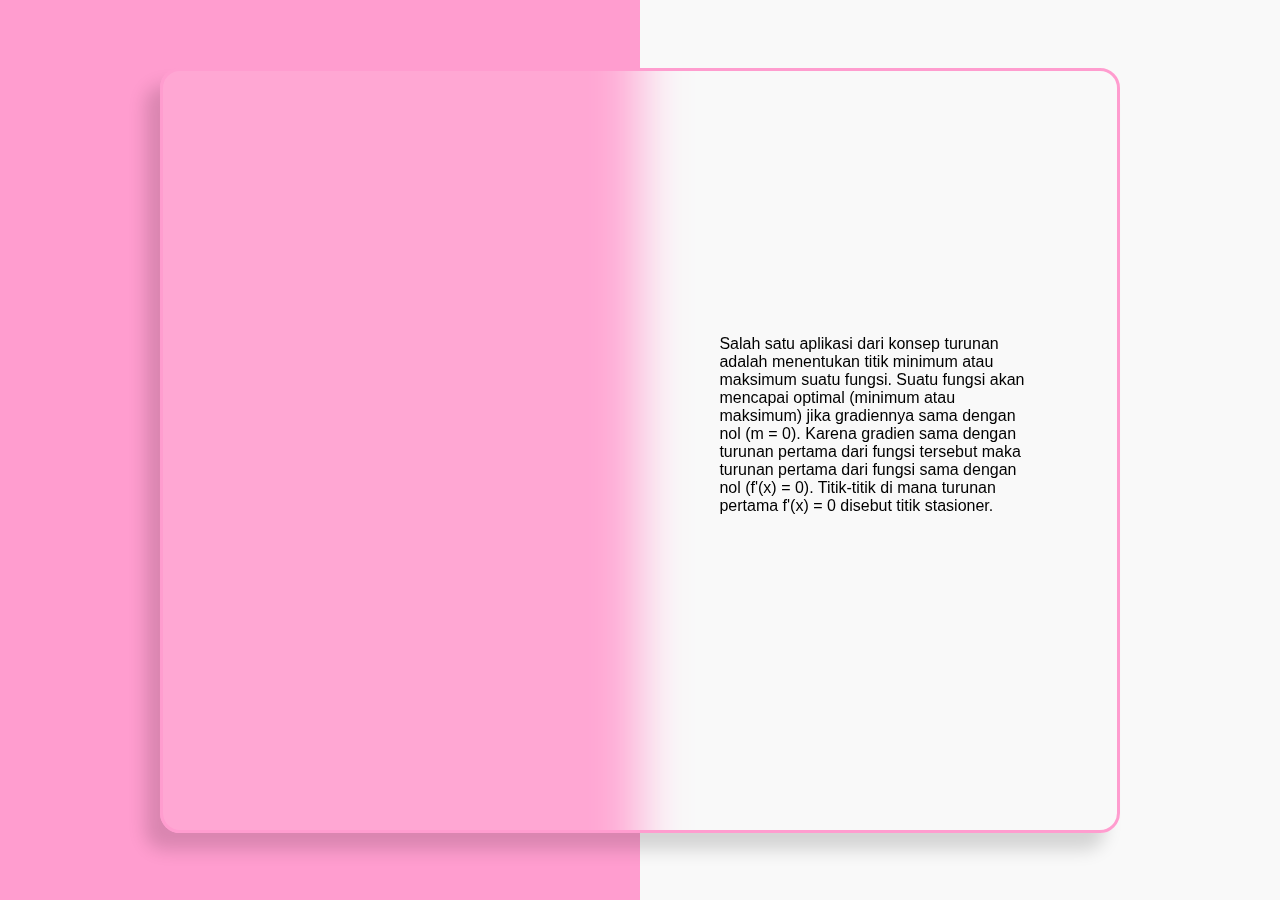
<file: www/index.html>
<!DOCTYPE html>
<html lang="en">
<head>
    <meta charset="UTF-8">
    <meta http-equiv="X-UA-Compatible" content="IE=edge">
    <meta name="viewport" content="width=device-width, initial-scale=1.0">
    <title>MinMax Derivatie Calculator</title>
    <link rel="icon" type="image/png" href="css/icon.png">
    
    <!-- Link Icon -->
    <link rel="stylesheet" href="https://cdnjs.cloudflare.com/ajax/libs/font-awesome/6.3.0/css/all.min.css">

    <!-- link File CSS -->
    <link rel="stylesheet" href="css/styles.css">
</head>
<body>
    <div class="contanier">
        <div class="hero">
            <nav>
                <p class="logo">Kalkulator Turunan</p>
                <p class="logo">Minimum Maksimum</p>
            </nav>

            <div class="content">
              <div class="div-text">
                <a href="intruction.html"><i class="btn">Instruksi Penggunaan</i></a>
                <a href="calc-withrange.html"><i class="btn">Kalkulator dengan Selang</i></a>
                <a href="calc-norange.html"><i class="btn">Kalkulator tanpa Selang</i></a>
            </div>

            <div class="div-img">
                <img src="css/icon.png" alt="">
                <p>Salah satu aplikasi dari konsep turunan adalah menentukan titik minimum atau maksimum suatu fungsi.
                    Suatu fungsi akan mencapai optimal (minimum atau maksimum) jika gradiennya sama dengan nol (m = 0). 
                    Karena gradien sama dengan turunan pertama dari fungsi tersebut maka turunan pertama dari fungsi sama dengan nol 
                    (f'(x) = 0). Titik-titik di mana turunan pertama f'(x) = 0 disebut titik stasioner.</p>
            </div>
        </div>
    </div>
</body>
</html>
</file>
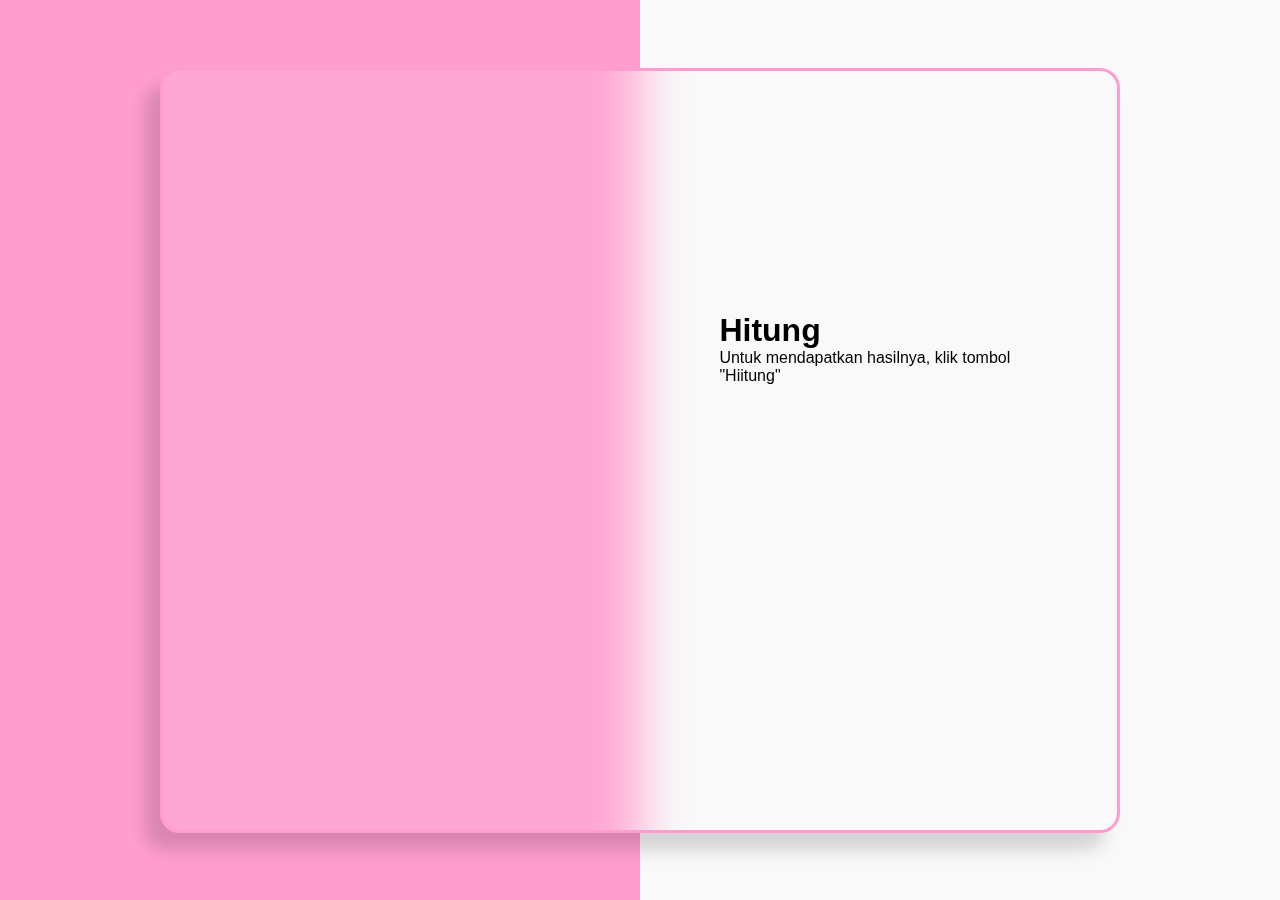
<file: www/intruction.html>
<!DOCTYPE html>
<html lang="en">
<head>
    <meta charset="UTF-8">
    <meta http-equiv="X-UA-Compatible" content="IE=edge">
    <meta name="viewport" content="width=device-width, initial-scale=1.0">
    <title>Instruction</title>
    <link rel="icon" type="image/png" href="css/icon.png">
    
    <!-- Link Icon -->
    <link rel="stylesheet" href="https://cdnjs.cloudflare.com/ajax/libs/font-awesome/6.3.0/css/all.min.css">

    <!-- link File CSS -->
    <link rel="stylesheet" href="css/style.css">
</head>
<body>
    <div class="contanier">
        <div class="hero">
            <nav>
                <a href="index.html" class="logo">Dashboard</a>
            </nav>

            <div class="content">
                <div class="div-text">
                    <h1>Instruksi Penggunaan</h1>
                    <h4>Masukkan Persamaan</h4>
                    <p>Berikan ekspresi matematika yang valid. Operator yang didukung diantaranya: +, -, *, /. Contoh: x^3 - 3x + 1</p>
                    <h4>Interval Selang</h4>
                    <p>Selang dipisahkan dengan tanda koma, misal (-1/2, 2). Jika selang tidak valid, anda akan diarahkan untuk memasukkan rentang yang valid</p>
                </div>

                <div class="div-img">
                    <h1>Hitung</h1>
                    <p>Untuk mendapatkan hasilnya, klik tombol "Hiitung"</p>
                </div>
            </div>
        </div>
    </div>
</body>
</html>
</file>
<file: www/css/styles.css>
*{
    padding: 0;
    margin: 0;
    box-sizing: border-box;
    font-family: sans-serif;
    text-decoration: none;
}
.contanier{
    width: 100%;
    height: 100vh;
    background-color: #f9f9f9;
    display: flex;
    justify-content: center;
    align-items: center;
}
.contanier::before{
    content: '';
    position: absolute;
    height: 100%;
    width: 50%;
    top: 0;
    left: 0;
    background-color: #ff9dcf;
}
.contanier .hero{
    position: relative;
    z-index: 10;
    height: 85vh;
    width: 75%;
    background: rgba(255, 255, 255, 0.1);
    backdrop-filter: blur(25px);
    border: 3px solid #ff9dcf;
    border-radius: 20px;
    box-shadow: -15px 17px 17px rgba(10, 10, 10, 0.15);
    padding: 0 40px 0 80px;
}
.hero nav{
    display: flex;
    justify-content: space-between;
    align-items: center;
    height: 70px;
    width: 100%;
}
.hero nav .logo{
    color: #801f82;
    font-size: 40px;
    font-weight: bold;
}
.hero nav .nav-links a {
    color: #242424;
    margin-left: 40px;
    text-transform: capitalize;
    transition: 0.3s;
}
.hero nav .nav-links a:hover,
.hero nav .nav-links a.active{
    color: #801f82;
}
.hero .content{
    display: flex;
    justify-content: space-between;
    align-items: center;
    padding-right: 40px;
}
.hero .content .div-text {
    width: 40%;
}

.hero .content .div-text a {
    display: block; /* Make links block-level elements */
    margin-bottom: 10px; /* Add space between buttons */
}

.hero .content .div-text .btn {
    display: block; /* Make buttons block-level elements */
    padding: 15px 20px;
    background-color: #801f82;
    border: 2px solid #801f82;
    color: #fff;
    border-radius: 5px;
    font-weight: bold;
    text-align: center; /* Center text within the button */
    text-decoration: none; /* Remove underlines from links */
}

.hero .content .div-text .btn i {
    font-size: 25px;
    cursor: pointer;
    color: #fff; /* Set the icon color to white */
    margin-bottom: 5px; /* Reduce the margin for a cleaner look */
    display: block; /* Ensure the icon is a block-level element */
    transition: 0.4s;
}

.hero .content .div-text .btn:hover {
    background-color: transparent;
    transition: 0.3s;
}

.hero .content .div-text .btn:hover i {
    color: #801f82;
}


.hero .content .div-img{
    width: 40%;
}
.hero .content .div-img img{
    width: 60%;
    
}
/* animation */

.hero .logo,
.hero .content .div-text .btn{
    position: relative;
    top: 50px;
    animation: slide-top .5s linear forwards;
    opacity: 0;
}
.hero .logo{
    animation-delay: 0.2s;
}

.hero .content .div-text .btn{
    animation-delay: 1.8s;
}
@keyframes slide-top{
    0%{
        top: 50px;
        opacity: 0;
    }
    100%{
        top: 0;
        opacity: 1;
    }
}

@keyframes slide-right{
    0%{
        left: 100px;
        opacity: 0;
    }
    100%{
        left: 0;
        opacity: 1;
    }
}

.hero .content .div-img img{
    opacity: 0;
    transform: scale(0.8);
    animation: fade-img .5s linear forwards;
    animation-delay: 2.1s;
}
@keyframes fade-img{
    0%{
        opacity: 0;
        transform: scale(0.8);
    }
    100%{
        opacity: 1;
        transform: scale(1);
    }
}
</file>
<file: www/css/style.css>
*{
    padding: 0;
    margin: 0;
    box-sizing: border-box;
    font-family: sans-serif;
    text-decoration: none;
}
.contanier{
    width: 100%;
    height: 100vh;
    background-color: #f9f9f9;
    display: flex;
    justify-content: center;
    align-items: center;
}
.contanier::before{
    content: '';
    position: absolute;
    height: 100%;
    width: 50%;
    top: 0;
    left: 0;
    background-color: #ff9dcf;
}
.contanier .hero{
    position: relative;
    z-index: 10;
    height: 85vh;
    width: 75%;
    background: rgba(255, 255, 255, 0.1);
    backdrop-filter: blur(25px);
    border: 3px solid #ff9dcf;
    border-radius: 20px;
    box-shadow: -15px 17px 17px rgba(10, 10, 10, 0.15);
    padding: 0 40px 0 80px;
}
.hero nav{
    display: flex;
    justify-content: space-between;
    align-items: center;
    height: 70px;
    width: 100%;
}
.hero nav .logo{
    color: #801f82;
    font-size: 45px;
    font-weight: bold;
}
.hero nav .nav-links a {
    color: #242424;
    margin-left: 40px;
    text-transform: capitalize;
    transition: 0.3s;
}
.hero nav .nav-links a:hover,
.hero nav .nav-links a.active{
    color: #801f82;
}
.hero .content{
    display: flex;
    justify-content: space-between;
    align-items: center;
    padding-right: 40px;
}
.hero .content .div-text{
    width: 40%;
}
.hero .content .div-text h1{
    margin-bottom: 20px;
    font-size: 28px;
    color: #fff;
}
.hero .content .div-text h4{
    color: #801f82;
    font-size: 24px;
    margin-bottom: 10px;
}
.hero .content .div-text p{
    color: #4f4f4f;
    margin-bottom: 50px;
    font-size: 18px;
}
.hero .content .div-text .btn{
    padding: 15px 20px;
    background-color: #801f82;
    border: 2px solid #801f82;
    color: #fff;
    border-radius: 5px;
    font-weight: bold;
}
.hero .content .div-text .btn:hover{
    color: #801f82;
    transition: 0.3s;
    background-color: transparent;
}

.hero .content .div-img{
    width: 40%;
}
.hero .content .div-img img{
    width: 100%;
}
/* animation */

.hero .logo,
.hero .content .div-text h1,
.hero .content .div-text h4,
.hero .content .div-text .btn{
    position: relative;
    top: 50px;
    animation: slide-top .5s linear forwards;
    opacity: 0;
}
.hero .logo{
    animation-delay: 0.2s;
}
.hero .content .div-text h1{
    animation-delay: 0.5s;
}
.hero .content .div-text h4{
    animation-delay: 0.9s;
}
.hero .content .div-text .btn{
    animation-delay: 1.8s;
}
@keyframes slide-top{
    0%{
        top: 50px;
        opacity: 0;
    }
    100%{
        top: 0;
        opacity: 1;
    }
}
.div-text {
    margin-top: 20px; /* Adjust the margin as needed */
}

.form-group {
    margin-bottom: 15px; /* Adjust the margin as needed */
}

.form-control {
    border-radius: 10px; /* Add border-radius for rounded corners */
    background-color: rgba(255, 255, 255, 0.8); /* Set a transparent white background */
    padding: 10px; /* Add padding for better spacing */
}

.btn {
    border-radius: 10px; /* Add border-radius for rounded corners */
}
.hero .content .div-text p{
    position: relative;
    left: 100px;
    animation: slide-right .5s linear forwards;
    animation-delay: 1.3s;
    opacity: 0;
}
@keyframes slide-right{
    0%{
        left: 100px;
        opacity: 0;
    }
    100%{
        left: 0;
        opacity: 1;
    }
}

.hero .content .div-img img{
    opacity: 0;
    transform: scale(0.8);
    animation: fade-img .5s linear forwards;
    animation-delay: 2.1s;
}
@keyframes fade-img{
    0%{
        opacity: 0;
        transform: scale(0.8);
    }
    100%{
        opacity: 1;
        transform: scale(1);
    }
}
</file>
